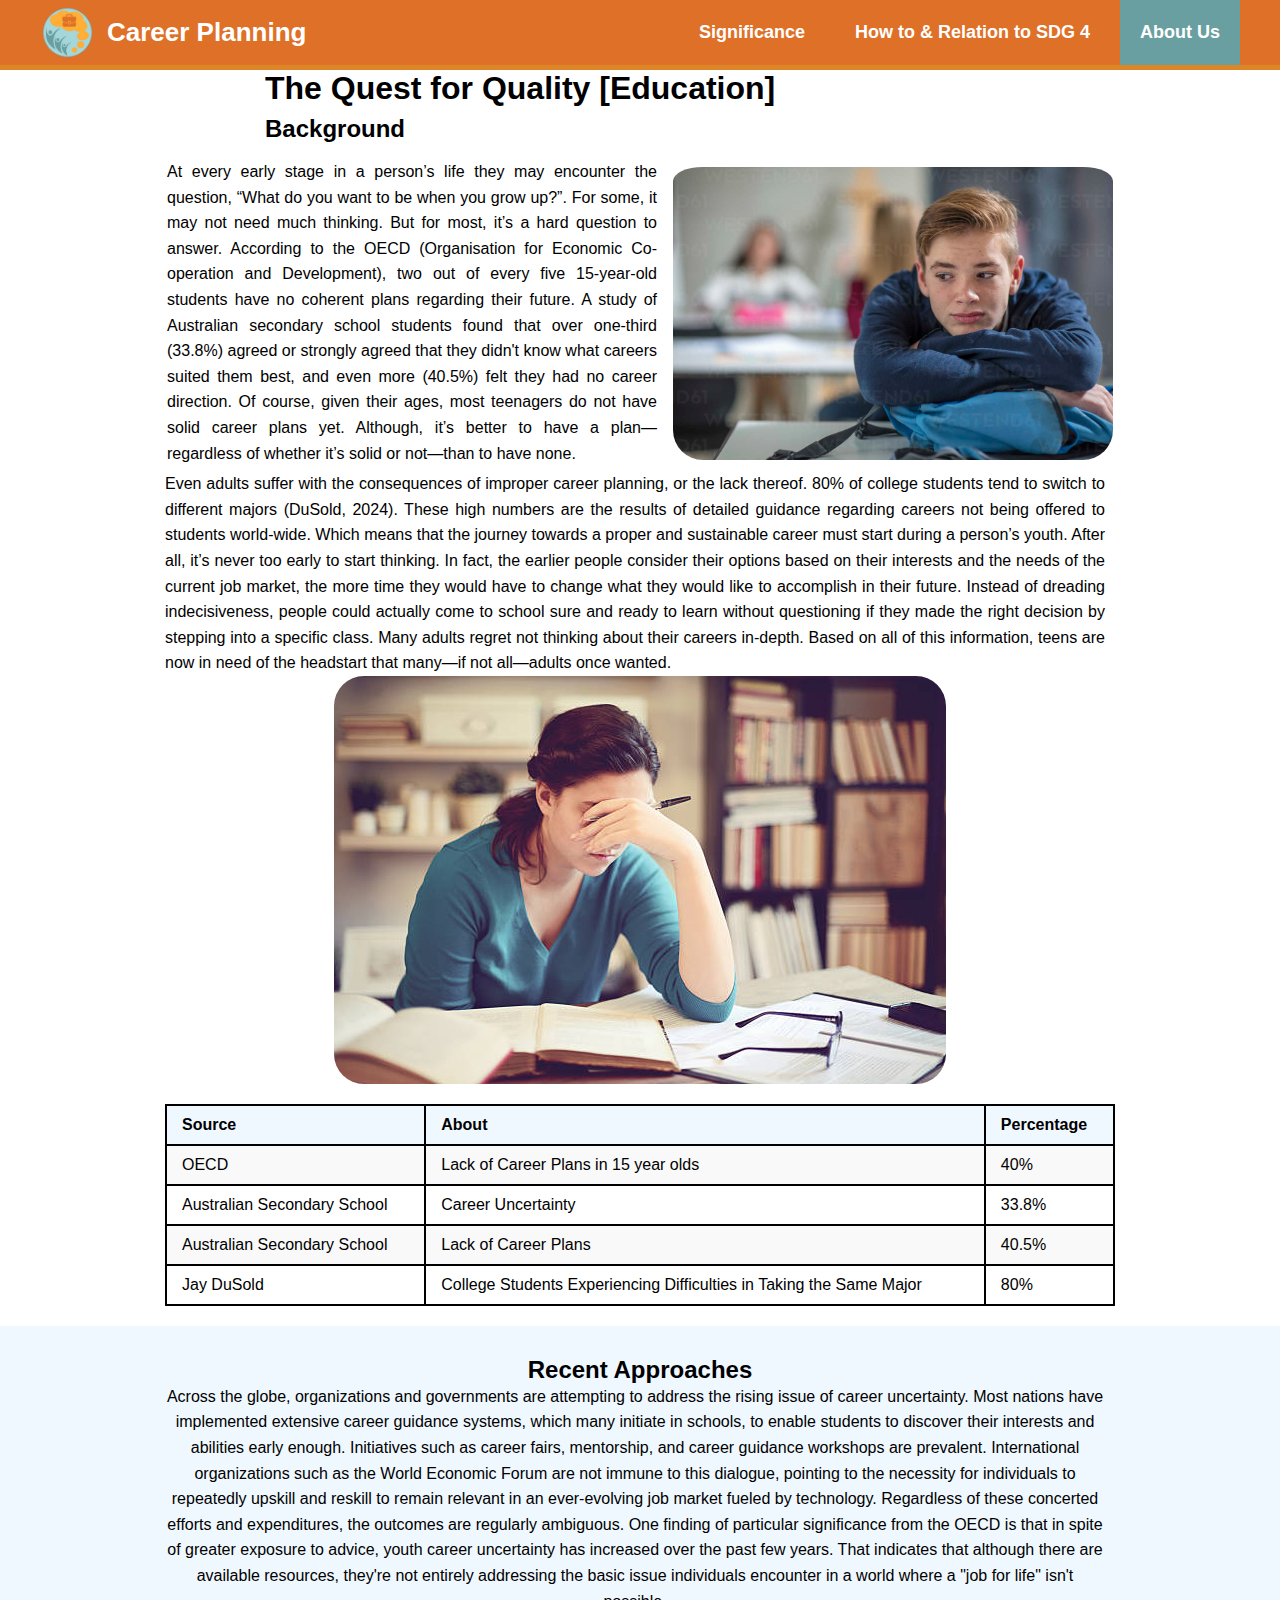
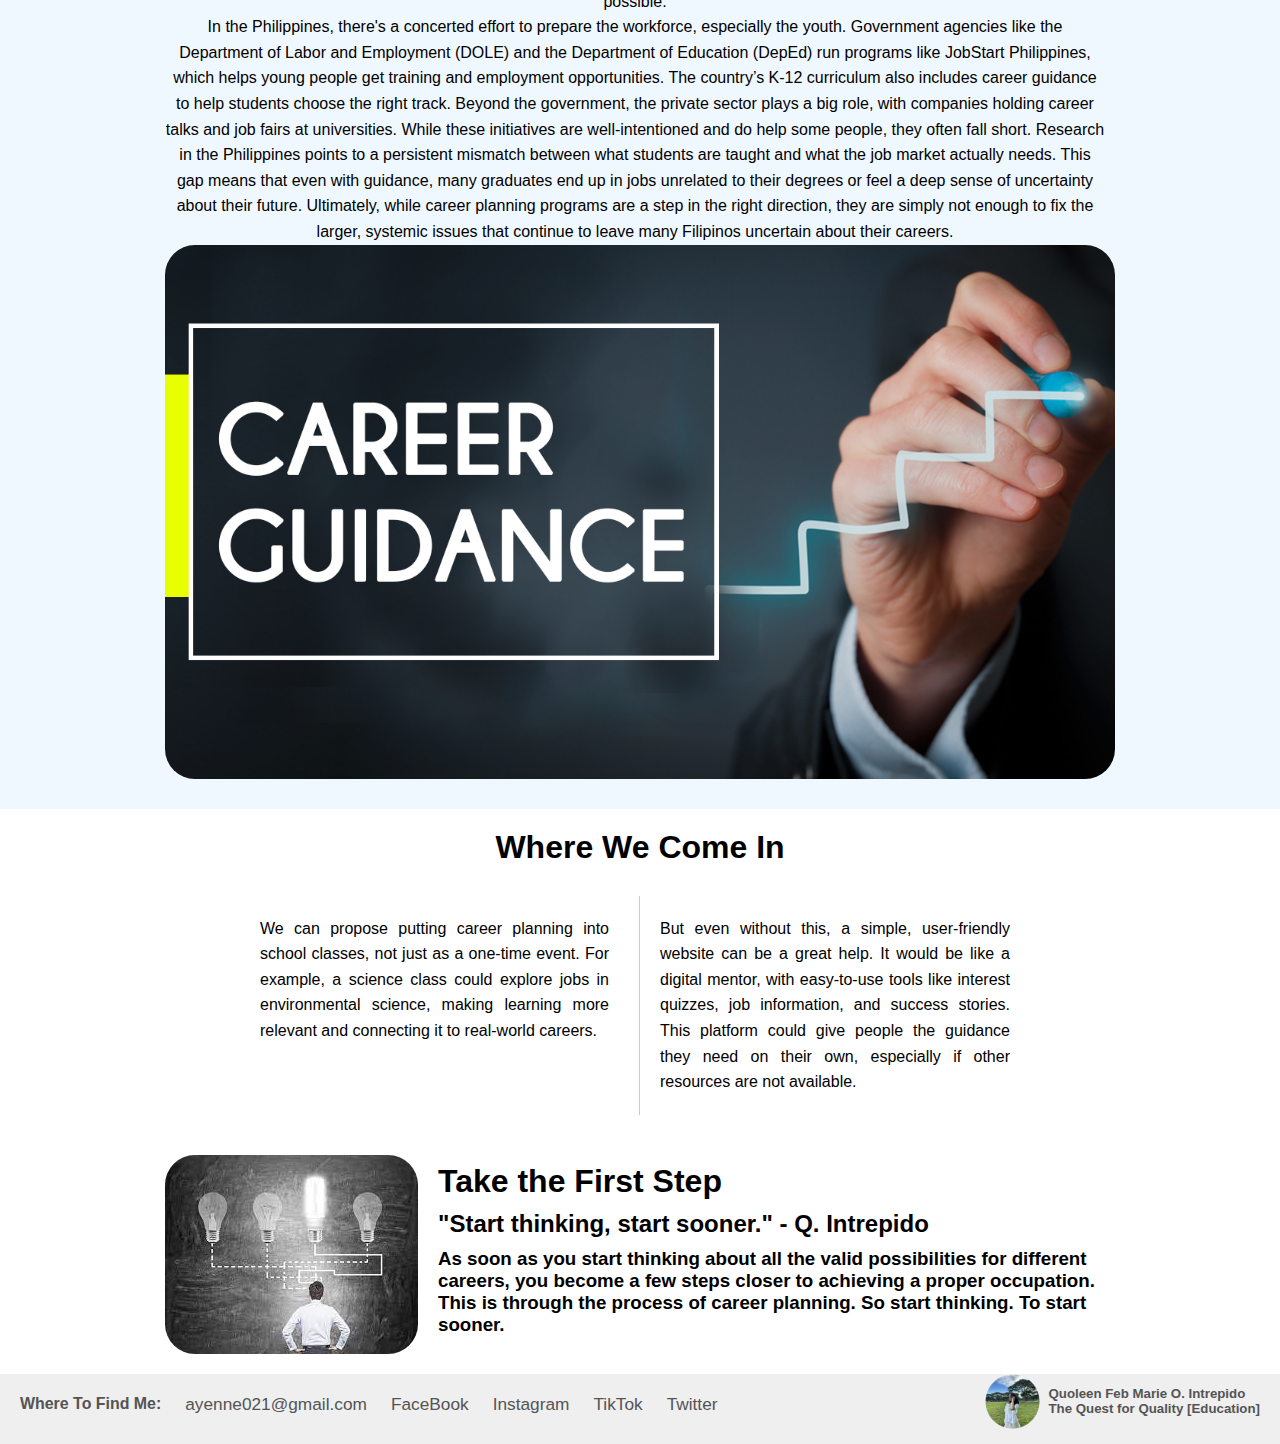
<file: index.html>
<!DOCTYPE html>
<html lang="en">
<head>
    <meta charset="UTF-8">
    <meta name="viewport" content="width=device-width, initial-scale=1.0">
    <title>Career Planning | The Quest for Quality [Education]</title>
    <link rel="stylesheet" href="index.css">
    <link rel="icon" type="image/x-icon" href="logo.png">
</head>

<body>

<header>
<nav>
  <div class="nav-left">
    <img src="logo.png" alt="Logo">
    <h1><a href="index.html">Career Planning</a></h1>
  </div>

  <div class="nav-right">
    <a href="signi.html">Significance</a>
    <a href="htrt.html">How to & Relation to SDG 4</a>
    <a href="about.html" class="about-btn">About Us</a>
  </div>
</nav>

<div class="header">
  <h1>The Quest for Quality [Education]</h1>
  <h2>Background</h2>
</div>
</header>

<main>

<section class="p-img-row">
  <p class="first-p">
    At every early stage in a person’s life they may encounter the question, “What do you want to be when you grow up?”. For some, it may not need much thinking. But for most, it’s a hard question to answer. According to the OECD (Organisation for Economic Co-operation and Development), two out of every five 15-year-old students have no coherent plans regarding their future. A study of Australian secondary school students found that over one-third (33.8%) agreed or strongly agreed that they didn't know what careers suited them best, and even more (40.5%) felt they had no career direction. Of course, given their ages, most teenagers do not have solid career plans yet. Although, it’s better to have a plan—regardless of whether it’s solid or not—than to have none.
  </p>
  <img id="thinking" src="thinking.jpg" alt="Thinking">
</section>

<section class="p-img-row-2">
  <p id="p2">
    Even adults suffer with the consequences of improper career planning, or the lack thereof. 80% of college students tend to switch to different majors (DuSold, 2024). These high numbers are the results of detailed guidance regarding careers not being offered to students world-wide. Which means that the journey towards a proper and sustainable career must start during a person’s youth. After all, it’s never too early to start thinking. In fact, the earlier people consider their options based on their interests and the needs of the current job market, the more time they would have to change what they would like to accomplish in their future. Instead of dreading indecisiveness, people could actually come to school sure and ready to learn without questioning if they made the right decision by stepping into a specific class. Many adults regret not thinking about their careers in-depth. Based on all of this information, teens are now in need of the headstart that many—if not all—adults once wanted.
  </p>
</section>

<img id="nalisodan" src="nalisodan.jpg" alt="Hard Time">

<section>
<table>
  <tr>
    <th>Source</th>
    <th>About</th>
    <th>Percentage</th>
  </tr>
  <tr>
    <td>OECD</td>
    <td>Lack of Career Plans in 15 year olds</td>
    <td>40%</td>
  </tr>
  <tr>
    <td>Australian Secondary School</td>
    <td>Career Uncertainty</td>
    <td>33.8%</td>
  </tr>
  <tr>
    <td>Australian Secondary School</td>
    <td>Lack of Career Plans</td>
    <td>40.5%</td>
  </tr>
  <tr>
    <td>Jay DuSold</td>
    <td>College Students Experiencing Difficulties in Taking the Same Major</td>
    <td>80%</td>
  </tr>
</table>
</section>

<section class="recent-approaches">
  <h2 id="raheading">Recent Approaches</h2>

<div class="pthreefour">
<p>
  Across the globe, organizations and governments are attempting to address the rising issue of career uncertainty. Most nations have implemented extensive career guidance systems, which many initiate in schools, to enable students to discover their interests and abilities early enough. Initiatives such as career fairs, mentorship, and career guidance workshops are prevalent. International organizations such as the World Economic Forum are not immune to this dialogue, pointing to the necessity for individuals to repeatedly upskill and reskill to remain relevant in an ever-evolving job market fueled by technology. Regardless of these concerted efforts and expenditures, the outcomes are regularly ambiguous. One finding of particular significance from the OECD is that in spite of greater exposure to advice, youth career uncertainty has increased over the past few years. That indicates that although there are available resources, they're not entirely addressing the basic issue individuals encounter in a world where a "job for life" isn't possible.
</p>

<p>
  In the Philippines, there's a concerted effort to prepare the workforce, especially the youth. Government agencies like the Department of Labor and Employment (DOLE) and the Department of Education (DepEd) run programs like JobStart Philippines, which helps young people get training and employment opportunities. The country’s K-12 curriculum also includes career guidance to help students choose the right track. Beyond the government, the private sector plays a big role, with companies holding career talks and job fairs at universities. While these initiatives are well-intentioned and do help some people, they often fall short. Research in the Philippines points to a persistent mismatch between what students are taught and what the job market actually needs. This gap means that even with guidance, many graduates end up in jobs unrelated to their degrees or feel a deep sense of uncertainty about their future. Ultimately, while career planning programs are a step in the right direction, they are simply not enough to fix the larger, systemic issues that continue to leave many Filipinos uncertain about their careers.
</p>
</div>

<div class="image">
  <img id="career-guidance" src="guidance.png" alt="Career Guidance Program">
</div>

</section>


<section class="section">
  <h2 id="wwci">Where We Come In</h2>

  <div class="text-columns">
    <div class="text-column">
      <p>
        We can propose putting career planning into school classes, not just as a one-time event. For example, a science class could explore jobs in environmental science, making learning more relevant and connecting it to real-world careers.
      </p>
    </div>

    <div class="text-column">
      <p>
        But even without this, a simple, user-friendly website can be a great help. It would be like a digital mentor, with easy-to-use tools like interest quizzes, job information, and success stories. This platform could give people the guidance they need on their own, especially if other resources are not available.
      </p>
    </div>
  </div>
</section>

<section class="cta">
  <img class="sol" src="solution.jpg" alt="Solution">

  <div class="cta-text">
    <h1>Take the First Step</h1>
    <h2>"Start thinking, start sooner." - Q. Intrepido</h2>
    <h3>
      As soon as you start thinking about all the valid possibilities for different careers, you become a few steps closer to achieving a proper occupation. This is through the process of career planning. So start thinking. To start sooner.
    </h3>
  </div>
</section>

</main>

<footer class="footer">

  <div class="left">
    <h5>Where To Find Me:</h5>
    <a href="https://mail.google.com/mail/u/0/?tab=rm&ogbl#inbox?compose=new">ayenne021@gmail.com</a>
    <a href="https://www.facebook.com/quoleen.feb/">FaceBook</a>
    <a href="https://www.instagram.com/qtqpmayo?igsh=MWdndXMwdmFiZTVyNw==">Instagram</a>
    <a href="https://www.tiktok.com/@qtqpmayo?_t=ZS-8zgI5I4r4YZ&_r=1">TikTok</a>
    <a href="https://x.com/qtqpmayo?t=ALg6DmkpA0A82_WrvPkZvA&s=09">Twitter</a>
  </div>

  <div class="right">
    <img id="profile" src="profile.png" alt="Profile">
    <h5 class="profile-details">
      Quoleen Feb Marie O. Intrepido<br>
      The Quest for Quality [Education]
    </h5>
  </div>

</footer>

</body>

</html>
</file>
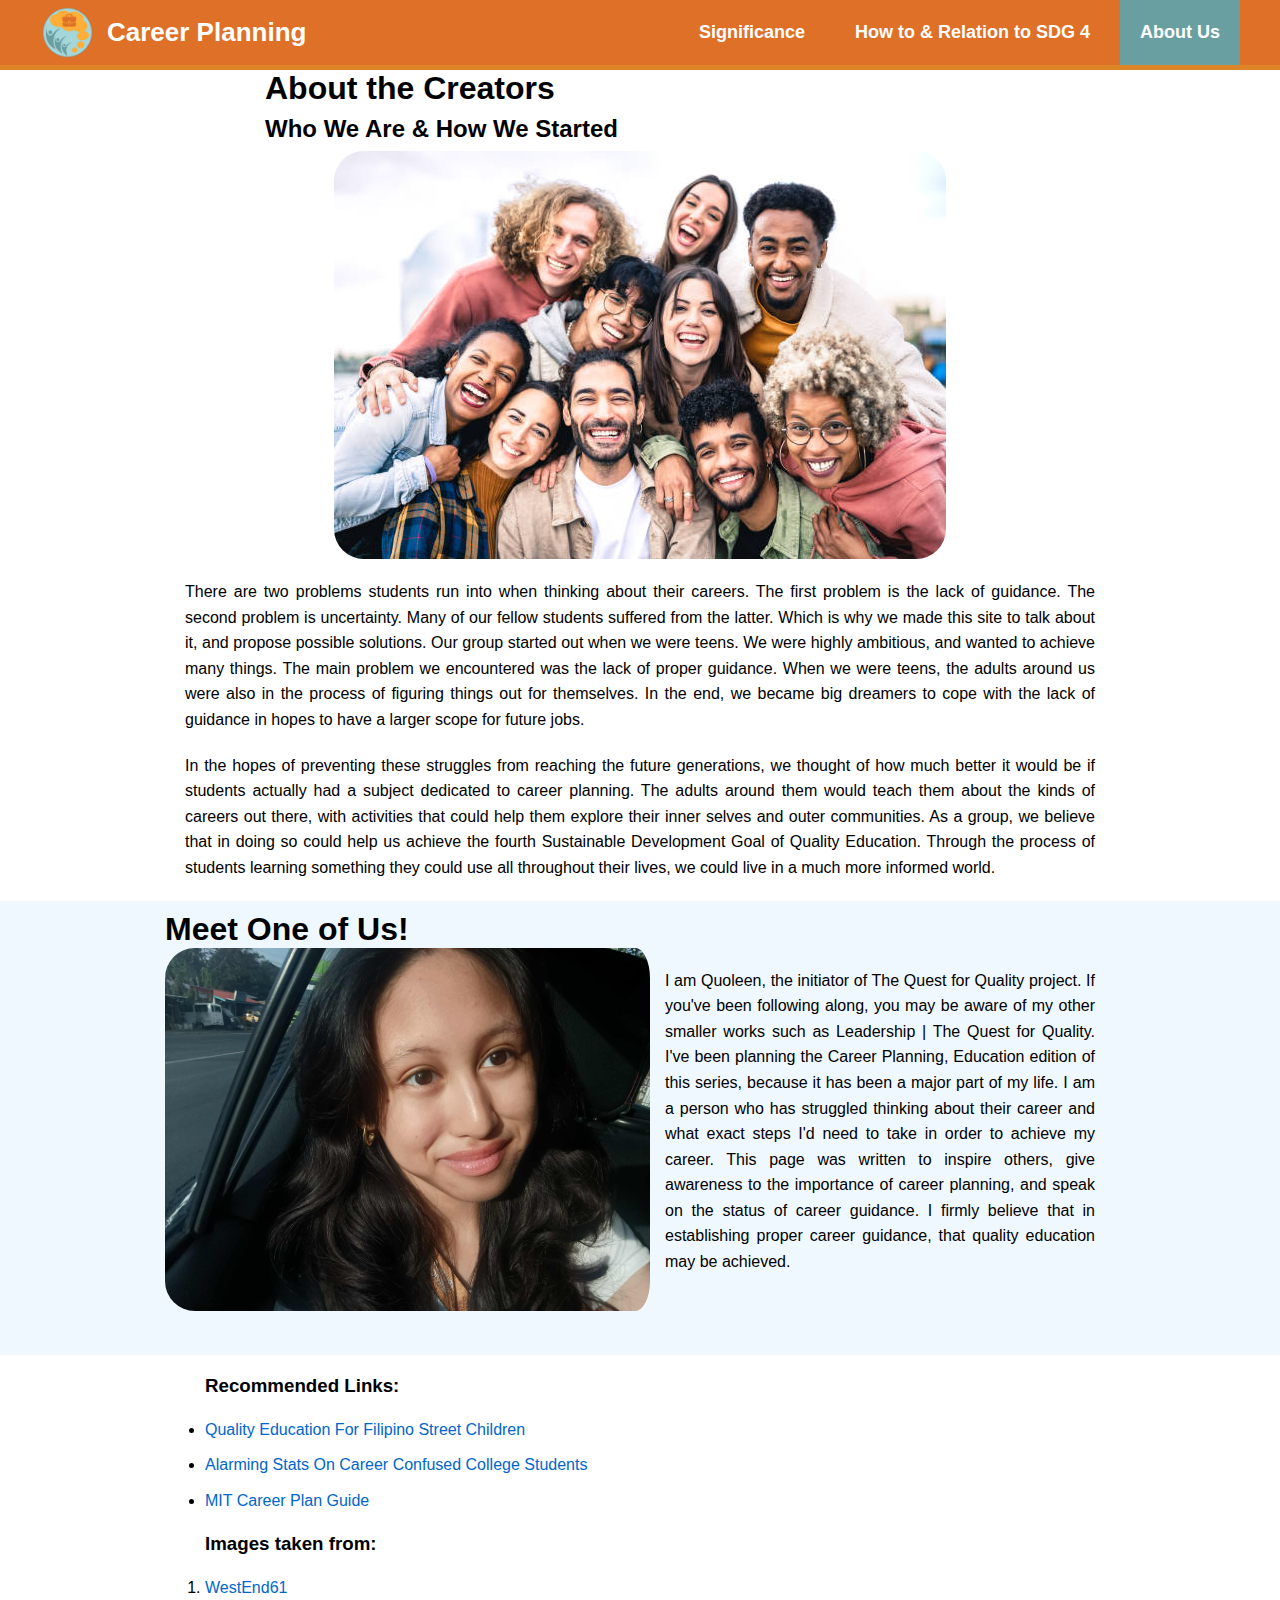
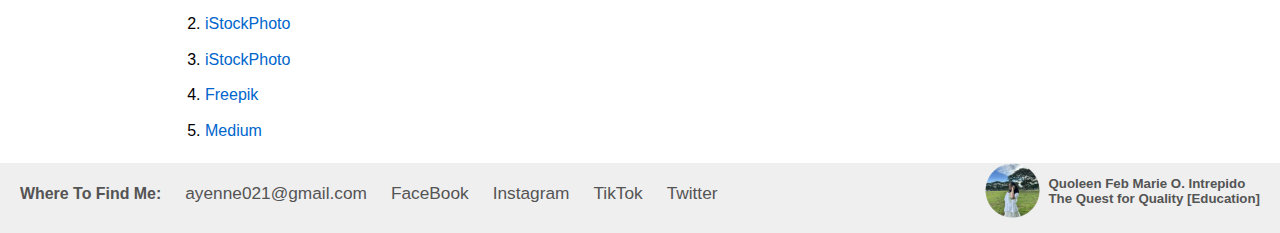
<file: about.html>
<!DOCTYPE html>
<html lang="en">
<head>
    <meta charset="UTF-8">
    <meta name="viewport" content="width=device-width, initial-scale=1.0">
    <title>Career Planning | The Quest for Quality [Education]</title>
    <link rel="stylesheet" href="about.css">
    <link rel="icon" type="image/x-icon" href="logo.png">
</head>

<body>

<header>
<nav>
  <div class="nav-left">
    <img src="logo.png" alt="Logo">
    <h1><a href="index.html">Career Planning</a></h1>
  </div>

  <div class="nav-right">
    <a href="signi.html">Significance</a>
    <a href="htrt.html">How to & Relation to SDG 4</a>
    <a href="about.html" class="about-btn">About Us</a>
  </div>
</nav>

<div class="header">
    <h1>About the Creators</h1>
    <h2>Who We Are & How We Started</h2>
</div>
</header>

<main>

<section>
    <img id="group" src="group.jpg" alt="Group">

    <p>
        There are two problems students run into when thinking about their careers. The first problem is the lack of guidance. 
        The second problem is uncertainty. Many of our fellow students suffered from the latter. Which is why we made this site 
        to talk about it, and propose possible solutions. Our group started out when we were teens. We were highly ambitious, 
        and wanted to achieve many things. The main problem we encountered was the lack of proper guidance. When we were teens, 
        the adults around us were also in the process of figuring things out for themselves. In the end, we became big dreamers 
        to cope with the lack of guidance in hopes to have a larger scope for future jobs.
    </p>

    <p>
        In the hopes of preventing these struggles from reaching the future generations, we thought of how much better it would 
        be if students actually had a subject dedicated to career planning. The adults around them would teach them about the 
        kinds of careers out there, with activities that could help them explore their inner selves and outer communities. As a 
        group, we believe that in doing so could help us achieve the fourth Sustainable Development Goal of Quality Education. 
        Through the process of students learning something they could use all throughout their lives, we could live in a much 
        more informed world.
    </p>
</section>

<section class="meet">
    <article class="quoleen-section">
        <h1 id="one">Meet One of Us!</h1>
        <img id="quoleen" src="quoleen.jpg" alt="Quoleen">

        <p>
            I am Quoleen, the initiator of The Quest for Quality project. If you've been following along, you may
            be aware of my other smaller works such as Leadership | The Quest for Quality. I've been planning the
            Career Planning, Education edition of this series, because it has been a major part of my life. I am 
            a person who has struggled thinking about their career and what exact steps I'd need to take in order to
            achieve my career. This page was written to inspire others, give awareness to the importance of career
            planning, and speak on the status of career guidance. I firmly believe that in establishing proper career
            guidance, that quality education may be achieved.
        </p>
    </article>
</section>

<section class="lists">
    <h3>Recommended Links:</h3>
    <ul>
        <li><a href="https://childhope.org.ph/quality-education-for-filipino-street-children/">Quality Education For Filipino Street Children</a></li>
        <li><a href="https://www.linkedin.com/pulse/alarming-stats-career-confused-college-students-jay-dusold-m-div-cfdme">Alarming Stats On Career Confused College Students</a></li>
        <li><a href="https://capd.mit.edu/resources/make-a-career-plan/">MIT Career Plan Guide</a></li>
    </ul>

    <h3>Images taken from:</h3>
    <ol>
        <li><a href="https://www.westend61.de/en/photo/ZEF15673/serious-teenage-boy-thinking-in-class">WestEnd61</a></li>
        <li><a href="https://www.istockphoto.com/photo/girl-student-learning-gm586368072-100661769">iStockPhoto</a></li>
        <li><a href="https://www.istockphoto.com/photos/career-guidance">iStockPhoto</a></li>
        <li><a href="https://www.freepik.com/premium-photo/finding-solution_36127473.htm">Freepik</a></li>
        <li><a href="https://hartlauretta35.medium.com/">Medium</a></li>
    </ol>
</section>

</main>

<footer class="footer">
    <div class="left">
        <h5>Where To Find Me:</h5>
        <a href="https://mail.google.com/mail/u/0/?tab=rm&ogbl#inbox?compose=new">ayenne021@gmail.com </a>
        <a href="https://www.facebook.com/quoleen.feb/">FaceBook </a>
        <a href="https://www.instagram.com/qtqpmayo?igsh=MWdndXMwdmFiZTVyNw==">Instagram </a>
        <a href="https://www.tiktok.com/@qtqpmayo?_t=ZS-8zgI5I4r4YZ&_r=1">TikTok </a>
        <a href="https://x.com/qtqpmayo?t=ALg6DmkpA0A82_WrvPkZvA&s=09">Twitter</a>
    </div>

    <div class="right">
        <img id="profile" src="profile.png" alt="Profile">
        <h5 class="profile-details">Quoleen Feb Marie O. Intrepido<br>The Quest for Quality [Education]</h5>
    </div>
</footer>

</body>

</html>
</file>
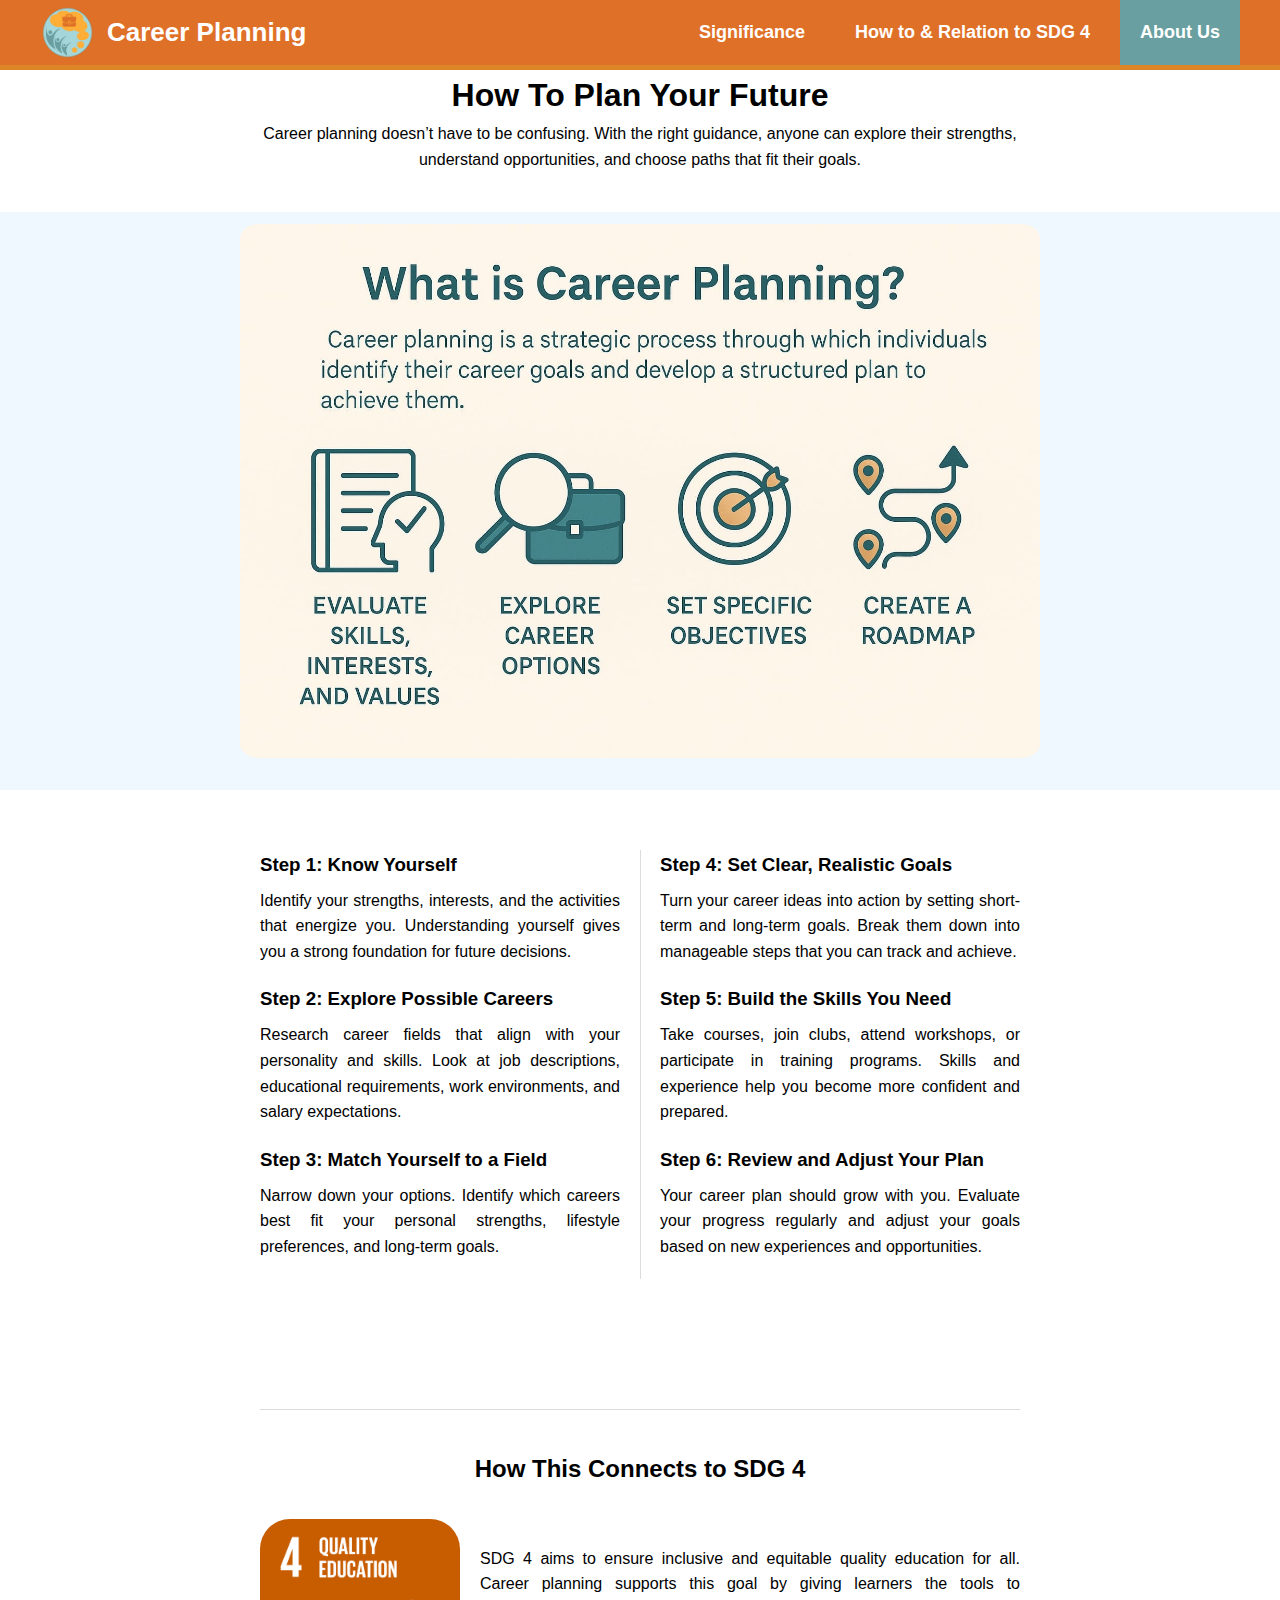
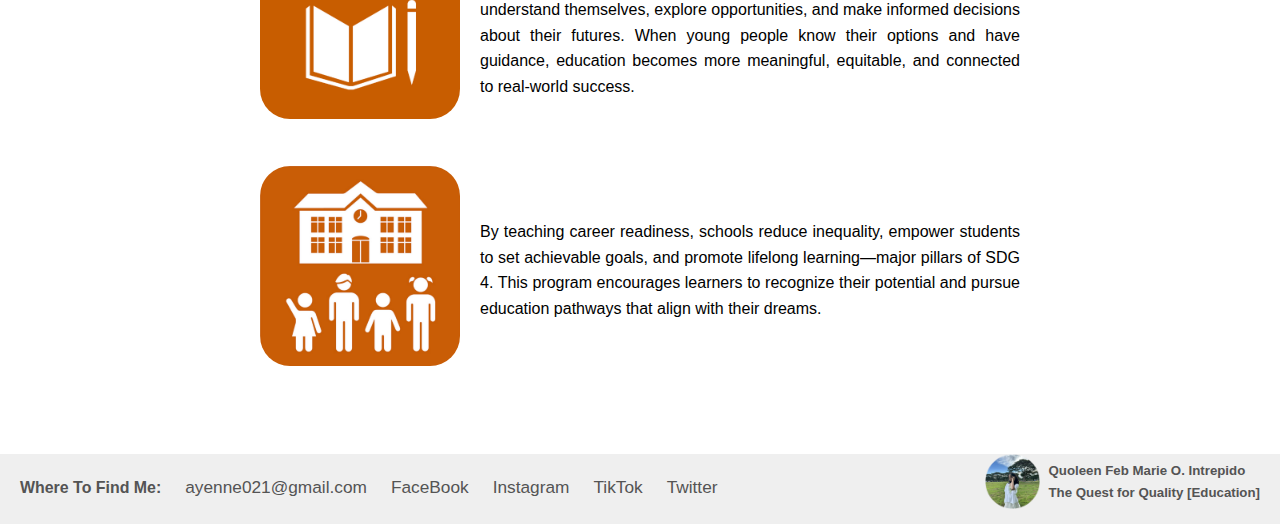
<file: htrt.html>
<!DOCTYPE html>
<html lang="en">
<head>
    <meta charset="UTF-8">
    <meta name="viewport" content="width=device-width, initial-scale=1.0">
    <title>Career Planning | The Quest for Quality [Education]</title>
    <link rel="stylesheet" href="htrt.css">
    <link rel="icon" type="image/x-icon" href="logo.png">
</head>

<body>

<header>
<nav>
  <div class="nav-left">
    <img src="logo.png" alt="Logo">
    <h1><a href="index.html">Career Planning</a></h1>
  </div>

  <div class="nav-right">
    <a href="signi.html">Significance</a>
    <a href="htrt.html">How to & Relation to SDG 4</a>
    <a href="about.html" class="about-btn">About Us</a>
  </div>
</nav>
</header>

<main>

<section class="career-section">

    <header class="header-block">
        <h1>How To Plan Your Future</h1>
        <p>Career planning doesn’t have to be confusing. With the right guidance, anyone can 
           explore their strengths, understand opportunities, and choose paths that fit their goals.</p>
    </header>

    <figure class="header-image">
      <img src="steps.jpg" class="header-image" alt="Career Steps">
    </figure>

  <div class="steps-bg">
    <div class="two-column">

        <article class="column">
            <h3>Step 1: Know Yourself</h3>
            <p>Identify your strengths, interests, and the activities that energize you. Understanding 
               yourself gives you a strong foundation for future decisions.</p>

            <h3>Step 2: Explore Possible Careers</h3>
            <p>Research career fields that align with your personality and skills. Look at job 
               descriptions, educational requirements, work environments, and salary expectations.</p>

            <h3>Step 3: Match Yourself to a Field</h3>
            <p>Narrow down your options. Identify which careers best fit your personal strengths, 
               lifestyle preferences, and long-term goals.</p>
        </article>

        <article class="column">
            <h3>Step 4: Set Clear, Realistic Goals</h3>
            <p>Turn your career ideas into action by setting short-term and long-term goals. 
               Break them down into manageable steps that you can track and achieve.</p>

            <h3>Step 5: Build the Skills You Need</h3>
            <p>Take courses, join clubs, attend workshops, or participate in training programs. 
               Skills and experience help you become more confident and prepared.</p>

            <h3>Step 6: Review and Adjust Your Plan</h3>
            <p>Your career plan should grow with you. Evaluate your progress regularly and adjust your 
               goals based on new experiences and opportunities.</p>
        </article>

    </div>
  </div>

    <hr class="divider">

    <section class="sdg-section">
        <h2>How This Connects to SDG 4</h2>

        <div class="sdg-row">
            <figure class="sdg-img-left">
                <div class="img-placeholder">
                  <img src="qualed.png" alt="Quality Education">
                </div>
            </figure>

            <p>
                SDG 4 aims to ensure inclusive and equitable quality education for all. Career planning 
                supports this goal by giving learners the tools to understand themselves, explore 
                opportunities, and make informed decisions about their futures. When young people know 
                their options and have guidance, education becomes more meaningful, equitable, and 
                connected to real-world success.
            </p>
        </div>

        <div class="sdg-row reverse">
            <p>
                By teaching career readiness, schools reduce inequality, empower students to set 
                achievable goals, and promote lifelong learning—major pillars of SDG 4. This program 
                encourages learners to recognize their potential and pursue education pathways that align 
                with their dreams.
            </p>

            <figure class="sdg-img-right">
                <div class="img-placeholder">
                  <img src="sklfam.png" alt="Skills and Family">
                </div>
            </figure>
        </div>

    </section>

</section>

</main>

<footer class="footer">
    <div class="left">
        <h5>Where To Find Me:</h5>
        <a href="https://mail.google.com/mail/u/0/?tab=rm&ogbl#inbox?compose=new">ayenne021@gmail.com</a>
        <a href="https://www.facebook.com/quoleen.feb/">FaceBook</a>
        <a href="https://www.instagram.com/qtqpmayo?igsh=MWdndXMwdmFiZTVyNw==">Instagram</a>
        <a href="https://www.tiktok.com/@qtqpmayo?_t=ZS-8zgI5I4r4YZ&_r=1">TikTok</a>
        <a href="https://x.com/qtqpmayo?t=ALg6DmkpA0A82_WrvPkZvA&s=09">Twitter</a>
    </div>

    <div class="right">
        <img id="profile" src="profile.png" alt="Profile">
        <h5 class="profile-details">
            Quoleen Feb Marie O. Intrepido<br>
            The Quest for Quality [Education]
        </h5>
    </div>
</footer>

</body>

</html>
</file>
<file: index.css>
* {
  margin: 0;
  padding: 0;
  box-sizing: border-box;
}

/* --- NAVBAR STYLE --- */
nav {
  background-color: #DF7027; /* Main orange */
  padding: 0 40px; /* Remove vertical padding so link blocks fill nav height */
  height: 70px; /* Fixed neat height */
  display: flex;
  align-items: center;
  justify-content: space-between;
  border-bottom: 5px solid #DD8627;
  font-family: "Segoe UI", Arial, sans-serif;
}

/* Left brand section */
.nav-left {
  display: flex;
  align-items: center;
  gap: 12px;
}

.nav-left img {
  width: 55px;
  height: 55px;
}

.nav-left h1 {
  font-size: 26px;
  color: white;
  font-weight: 700;
}

.nav-left h1 a {
  color: white;               /* plain white text */
  text-decoration: none;      /* remove underline */
  transition: color 0.3s ease;
}

.nav-left h1 a:hover {
  color: #a5d6d9;             /* light teal hover (same as About Us default) */
}

/* RIGHT SIDE LINKS – EVEN SPACING & FULL-HEIGHT RECTANGLES */
.nav-right {
  display: flex;
  gap: 10px; /* EVEN spacing between the 3 items */
  height: 100%; /* Makes them match navbar height */
  align-items: stretch; /* ensures children stretch */
}

/* Standard link blocks */
.nav-right a {
  display: flex;            /* make link a block */
  align-items: center;      /* center vertically */
  padding: 0 20px;          /* equal left-right spacing */
  height: 100%;             /* full navbar height = full rectangle */
  color: white;
  font-size: 18px;
  font-weight: 600;
  text-decoration: none;
  transition: 0.3s ease;
}

/* HOVER covers full rectangle */
.nav-right a:hover {
  background-color: #DD8627; 
  color: #ffffff;
  transition: 0.3s ease;
  transform: rotate(6deg);
}

/* ABOUT US BUTTON – rectangle, full height, teal base */
.about-btn {
  background-color: #699FA1; 
}

/* ABOUT HOVER – turn orange */
.about-btn:hover {
  background-color: #DD8627 !important; /* orange hover */
  transition: 0.3s ease;
  transform: rotate(6deg);
}

body {
  font-family: "Segoe UI", Arial, sans-serif;
}

p {
  font-size: medium;
  line-height: 1.6;
  max-width: 800px;;
  padding-right: 10px;
  text-align: justify;
}

#thinking {
  float: right;
  width: 440px;
  padding-top: 16px;
}

.p-img-row {
  display: flex;
  align-items: flex-start; /* or center for vertical alignment */
  justify-content: center;
  gap: 6px; /* space between text and image */
  padding-bottom: 15px;
}

.first-p {
  max-width: 500px;
  margin-top: 8px;
}

.header h1, .header h2 {
  padding-left: 265px;
  margin-bottom: 8px;
}

.p-img-row-2 {
  display: flex;
  align-items: center; /* or center for vertical alignment */
  justify-content: center;
}

#p2 {
  max-width: 950px;
  margin-top: -10px;
}

#nalisodan {
  display: block;
  margin-left: auto;
  margin-right: auto;
}

table {
  width: 100%;
  max-width: 950px;       /* limits table width */
  border-collapse: collapse;
  margin: 20px auto;       /* centers the table */
  font-family: "Segoe UI", Arial, sans-serif;
  border: 2px solid black; /* outer border */
}

th, td {
  border: 2px solid black; /* cell borders */
  padding: 10px 15px;
  text-align: left;
}

th {
  background-color: aliceblue;
  font-weight: bold;
}

tr:nth-child(even) {
  background-color: #f9f9f9;
}

tr:hover {
  background-color: #f1f1f1;
}

#career-guidance {
  max-width: 950px;
  display: block;
  margin-left: auto;
  margin-right: auto;
}

.recent-approaches {
  width: 100%;
  box-sizing: border-box;
  background-color: aliceblue;
  text-align: center; /* center text and headings inside */
  padding: 20px 0; /* vertical spacing for the section */
}

#raheading {
  padding-top: 10px;
  padding-left: 0;
  text-align: center;
}

.pthreefour p {
  text-align: center;
  padding-left: 0;
  max-width: 950px;
  margin: 0 auto; /* center the paragraph block */
}

.image {
  padding-left: 0;
  padding-bottom: 10px;
  display: block;
  margin: 0 auto; /* center images inside the section */
}

.section {
  max-width: 1000px;
  margin: 0 auto;
  text-align: center;
  padding: 20px;
}

.section h2 {
  text-align: center;
  margin: 0 0 30px 0; /* no top margin, only bottom */
  font-size: 2rem;
  font-weight: bold;
}

/* Two-column layout */
.text-columns {
  display: flex;
  justify-content: center;
}

/* Each column */
.text-column {
  flex: 1;
  max-width: 400px;
  text-align: justify;
  line-height: 1.6;
  padding: 20px;              /* ⬅ padding on all sides */
}

/* Divider on the left column only */
.text-column:first-child {
  border-right: 1px solid #ccc;  /* ⬅ clean centered divider */
}

.cta {
  display: flex;
  align-items: center;   /* ⬅ centers text block vertically to the image */
  max-width: 950px;
  margin: 20px auto;
}

.cta .sol {
  margin-right: 20px;
  max-width: 300px; 
  height: auto;
}

.cta-text {
  display: flex;
  flex-direction: column;
  justify-content: center;  /* ⬅ vertically centers the text inside */
}

.cta-text h1,
.cta-text h2,
.cta-text h3 {
  margin: 0 0 10px 0;  /* remove top gaps and keep small spacing between lines */
}

h3 {
  text-decoration: none;
}

#wwci {
  padding-left: 0;
}

img {
  border-radius: 30px;
}

.footer {
  width: 100%;
  background-color: #efefef;
  color: #545454;
  text-align: left;
  position: relative;
  left: 0;
  bottom: 0;
  box-sizing: border-box;
  float: left;
}
body {
  min-height: 100vh;
  margin: 0;
  display: flex;
  flex-direction: column;
}

.footer {
  height: 70px;
}

.footer a {
  color: #545454;
  text-decoration: none;
}

.left {
  float: left;
  margin-left: 20px;
  font-size: 1.2em;
}

.right {
  float: right;
}

.footer .right {
  display: flex;
  align-items: center;
  gap: 8px;  /* reduce gap between profile image and details */
}

.right h5 {
  padding-right: 20px;
}

#profile {
  height: 55px;
}

.profile-details h5 {
  color:#545454;
}

.footer .left {
  display: flex;
  gap: 24px;         /* space between links */
  align-items: center;
  margin-top: 20px; 
}
.footer .left a {
  font-size: 0.9em;  /* smaller than h5 */
  text-align: left;
}
</file>
<file: about.css>
* {
  margin: 0;
  padding: 0;
  box-sizing: border-box;
}

/* --- NAVBAR STYLE --- */
nav {
  background-color: #DF7027; /* Main orange */
  padding: 0 40px; /* Remove vertical padding so link blocks fill nav height */
  height: 70px; /* Fixed neat height */
  display: flex;
  align-items: center;
  justify-content: space-between;
  border-bottom: 5px solid #DD8627;
  font-family: "Segoe UI", Arial, sans-serif;
}

/* Left brand section */
.nav-left {
  display: flex;
  align-items: center;
  gap: 12px;
}

.nav-left img {
  width: 55px;
  height: 55px;
}

.nav-left h1 {
  font-size: 26px;
  color: white;
  font-weight: 700;
}

.nav-left h1 a {
  color: white;               /* plain white text */
  text-decoration: none;      /* remove underline */
  transition: color 0.3s ease;
}

.nav-left h1 a:hover {
  color: #a5d6d9;             /* light teal hover (same as About Us default) */
}

/* RIGHT SIDE LINKS – EVEN SPACING & FULL-HEIGHT RECTANGLES */
.nav-right {
  display: flex;
  gap: 10px; /* EVEN spacing between the 3 items */
  height: 100%; /* Makes them match navbar height */
  align-items: stretch; /* ensures children stretch */
}

/* Standard link blocks */
.nav-right a {
  display: flex;            /* make link a block */
  align-items: center;      /* center vertically */
  padding: 0 20px;          /* equal left-right spacing */
  height: 100%;             /* full navbar height = full rectangle */
  color: white;
  font-size: 18px;
  font-weight: 600;
  text-decoration: none;
  transition: 0.3s ease;
}

/* HOVER covers full rectangle */
.nav-right a:hover {
  background-color: #DD8627; /* teal hover */
  color: #ffffff;
  transition: 0.3s ease;
  transform: rotate(6deg);
}

/* ABOUT US BUTTON – rectangle, full height, teal base */
.about-btn {
  background-color: #699FA1; 
}

/* ABOUT HOVER – turn orange */
.about-btn:hover {
  background-color: #DD8627 !important; /* orange hover */
  transition: 0.3s ease;
  transform: rotate(6deg);
}

body {
  font-family: "Segoe UI", Arial, sans-serif;
}

p {
  font-size: medium;
  line-height: 1.6;
  max-width: 950px;
  margin: 20px auto;
  padding: 0 20px;
  text-align: justify;
}

.header h1, .header h2 {
  padding-left: 265px;
  margin-bottom: 8px;
}

#group {
  display: block;
  margin-left: auto;
  margin-right: auto;
}

.meet {
  background-color: aliceblue;
  padding-bottom: 60px;
}

#one {
  padding-top: 10px;
}

.quoleen-section {
  max-width: 950px;
  margin-left: auto;
  margin-right: auto;
  display: block;
}

#quoleen {
  float: left;
  width: 500px;
  padding-right: 15px;
}

img {
  border-radius: 30px;
}

.lists {
  margin-left: auto;
  margin-right: auto;
  display: block;
}

.footer {
  width: 100%;
  background-color: #efefef;
  color: #545454;
  text-align: left;
  position: relative;
  left: 0;
  bottom: 0;
  box-sizing: border-box;
  float: left;
}
body {
  min-height: 100vh;
  margin: 0;
  display: flex;
  flex-direction: column;
}

.footer {
  height: 70px;
}

.footer a {
  color: #545454;
  text-decoration: none;
}

.left {
  float: left;
  margin-left: 20px;
  font-size: 1.2em;
}

.right {
  float: right;
}

.footer .right {
  display: flex;
  align-items: center;
  gap: 8px;  /* reduce gap between profile image and details */
}

.right h5 {
  padding-right: 20px;
}

#profile {
  height: 55px;
}

.profile-details h5 {
  color:#545454;
}

.footer .left {
  display: flex;
  gap: 24px;         /* space between links */
  align-items: center;
  margin-top: 20px; 
}
.footer .left a {
  font-size: 0.9em;  /* smaller than h5 */
  text-align: left;
}

/* LIST STYLES */
ul, ol, h3 {
  margin: 20px auto;
  max-width: 950px;
  padding-left: 40px;
}

li {
  margin-bottom: 10px;
  line-height: 1.6;
}

a {
  color: #0066cc;
  text-decoration: none;
}

a:hover {
  text-decoration: underline;
}
</file>
<file: htrt.css>
* {
  margin: 0;
  padding: 0;
  box-sizing: border-box;
}

/* --- NAVBAR STYLE --- */
nav {
  background-color: #DF7027; /* Main orange */
  padding: 0 40px; /* Remove vertical padding so link blocks fill nav height */
  height: 70px; /* Fixed neat height */
  display: flex;
  align-items: center;
  justify-content: space-between;
  border-bottom: 5px solid #DD8627;
  font-family: "Segoe UI", Arial, sans-serif;
}

/* Left brand section */
.nav-left {
  display: flex;
  align-items: center;
  gap: 12px;
}

.nav-left img {
  width: 55px;
  height: 55px;
}

.nav-left h1 {
  font-size: 26px;
  color: white;
  font-weight: 700;
}

.nav-left h1 a {
  color: white;               /* plain white text */
  text-decoration: none;      /* remove underline */
  transition: color 0.3s ease;
}

.nav-left h1 a:hover {
  color: #a5d6d9;             /* light teal hover (same as About Us default) */
}

/* RIGHT SIDE LINKS – EVEN SPACING & FULL-HEIGHT RECTANGLES */
.nav-right {
  display: flex;
  gap: 10px; /* EVEN spacing between the 3 items */
  height: 100%; /* Makes them match navbar height */
  align-items: stretch; /* ensures children stretch */
}

/* Standard link blocks */
.nav-right a {
  display: flex;            /* make link a block */
  align-items: center;      /* center vertically */
  padding: 0 20px;          /* equal left-right spacing */
  height: 100%;             /* full navbar height = full rectangle */
  color: white;
  font-size: 18px;
  font-weight: 600;
  text-decoration: none;
  transition: 0.3s ease;
}

/* HOVER covers full rectangle */
.nav-right a:hover {
  background-color: #DD8627; /* teal hover */
  color: #ffffff;
  transition: 0.3s ease;
  transform: rotate(6deg);
}

/* ABOUT US BUTTON – rectangle, full height, teal base */
.about-btn {
  background-color: #699FA1; 
}

/* ABOUT HOVER – turn orange */
.about-btn:hover {
  background-color: #DD8627 !important; /* orange hover */
  transition: 0.3s ease;
  transform: rotate(6deg);
}

/* GENERAL LAYOUT */
.career-section {
    max-width: 800px;
    margin: 0 auto;
    padding: 40px 20px;
    font-family: "Segoe UI", Arial, sans-serif;
}

body {
  font-family: "Segoe UI", Arial, sans-serif;
  line-height: 1.6;
  margin: 0;  /* important */
  padding: 0;
}

/* HEADER */
.header-block {
    text-align: center;
    margin-bottom: 40px;
    margin-top: -40px;
}

.header-block h2 {
    font-size: 28px;
    margin-bottom: 10px;
}

.header-image {
  /* full-bleed band that spans the viewport even inside a centered container */
  position: relative;
  left: 50%;
  right: 50%;
  margin-left: -50vw;
  margin-right: -50vw;
  width: 100vw;
  box-sizing: border-box;
  background-color: aliceblue;
  padding: 6px 0; /* reduced vertical padding to make band smaller */
}

.header-image img {
  max-width: 800px; /* slightly narrower image */
  width: 100%;
  display: block;
  margin: 0 auto 20px auto; /* reduced bottom spacing */
  border-radius: 20px; /* slightly smaller corner radius to match reduced size */
}

/* If the img itself was given the same class as the container, reset its positioning
   so it behaves as a normal centered block (prevents image from inheriting the
   full-bleed container's left/right offsets). */
img.header-image {
  position: static !important;
  left: auto !important;
  right: auto !important;
  margin-left: auto !important;
  margin-right: auto !important;
  display: block;
  max-width: 800px;
  width: 100%;
}

/* TWO COLUMN STEPS */
.two-column {
    display: flex;
    justify-content: space-between;
    gap: 40px;
    position: relative;
    margin-bottom: 50px;
}

/* VERTICAL LIGHT GRAY LINE */
.two-column::before {
    content: "";
    position: absolute;
    top: 0;
    bottom: 0;
    left: 50%;
    width: 1px;
    background: #dcdcdc;
}

/* STEP COLUMNS */
.column {
    width: 48%;
    text-align: justify;
}

.column h3 {
    margin-top: 0;
    margin-bottom: 8px;
}

.column p {
    margin-bottom: 20px;
}

/* DIVIDER LINE */
.divider {
    border: none;
    border-top: 1px solid #dcdcdc;
    margin: 40px 0;
}

.steps-bg {
    width: 100%;
    padding: 40px 0;      /* spacing above & below */
    margin-top: 20px;
}

/* SDG SECTION */
.sdg-section {
    margin-top: 40px;
}

.sdg-section h2 {
    text-align: center;
    margin-bottom: 30px;
}

/* SDG ROW LAYOUT */
.sdg-row {
    display: flex;
    align-items: center;
    gap: 20px;
    margin-bottom: 40px;
    text-align: justify;
}

/* REVERSE FOR IMAGE RIGHT */
.sdg-row.reverse {
    flex-direction: row-reverse;
}

img {
  width: 200px;
  border-radius: 30px;
}

.footer {
  width: 100%;
  background-color: #efefef;
  color: #545454;
  text-align: left;
  position: relative;
  left: 0;
  bottom: 0;
  box-sizing: border-box;
  float: left;
}

.footer {
  height: 70px;
}

.footer a {
  color: #545454;
  text-decoration: none;
}

.left {
  float: left;
  margin-left: 20px;
  font-size: 1.2em;
}

.right {
  float: right;
}

.footer .right {
  display: flex;
  align-items: center;
  gap: 8px;  /* reduce gap between profile image and details */
}

.right h5 {
  padding-right: 20px;
}

#profile {
  height: 55px;
  border-radius: 0;
  width: auto;
  object-fit: contain;
}

.profile-details h5 {
  color:#545454;
}

.footer .left {
  display: flex;
  gap: 24px;         /* space between links */
  align-items: center;
  margin-top: 20px; 
}
.footer .left a {
  font-size: 0.9em;  /* smaller than h5 */
  text-align: left;
}
</file>
